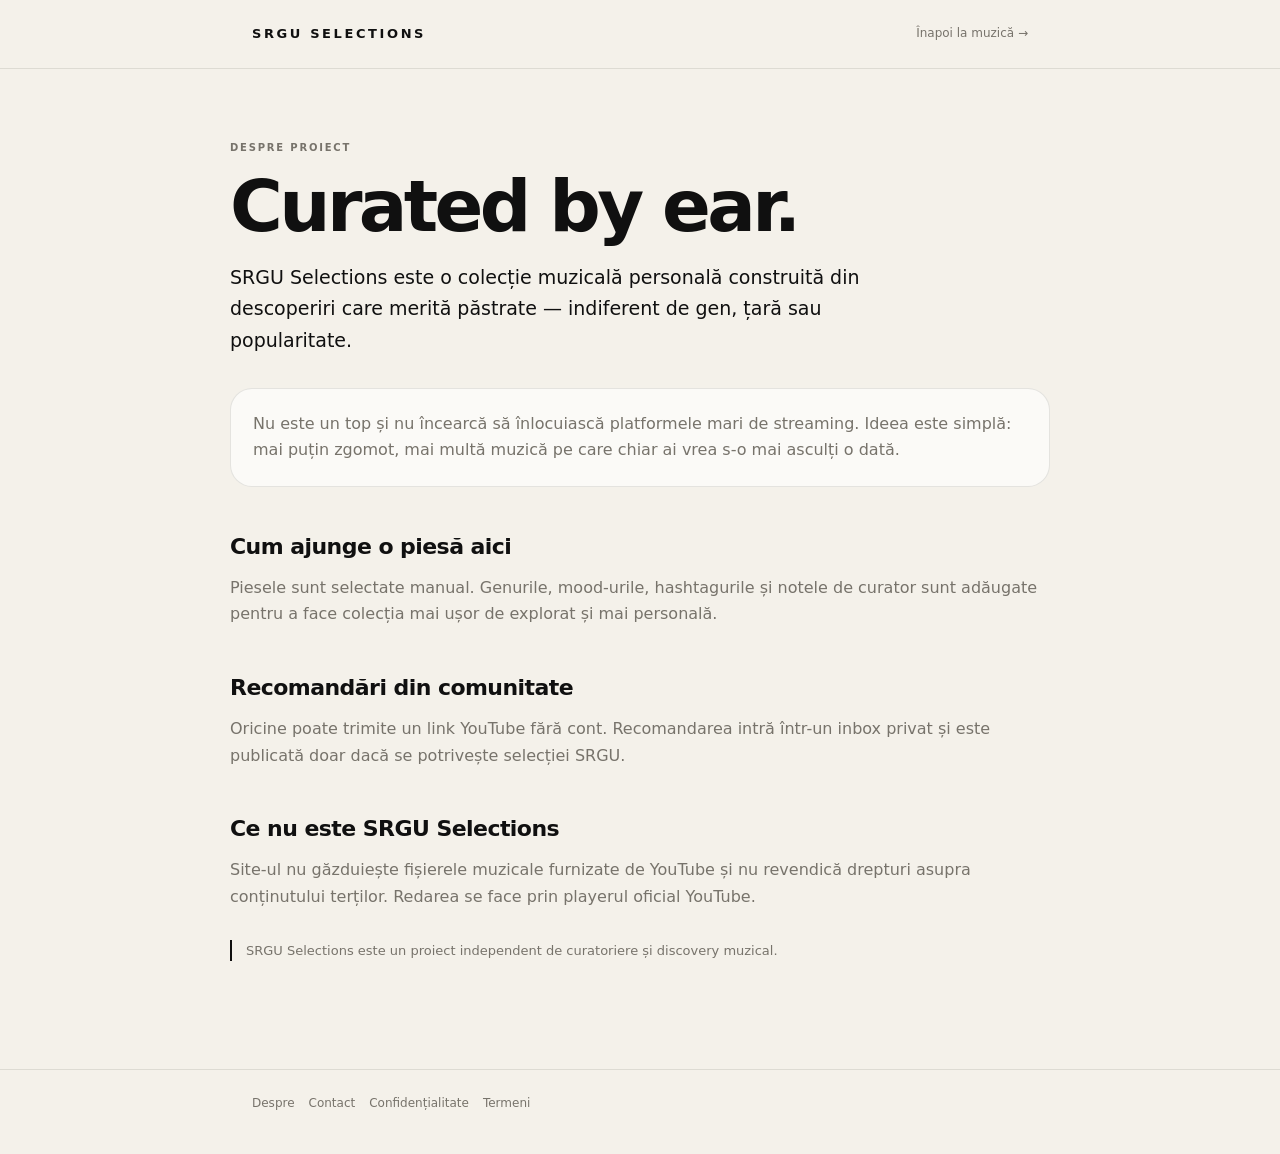
<file: about.html>
<!doctype html><html lang="ro"><head><meta charset="utf-8"><meta name="viewport" content="width=device-width,initial-scale=1"><meta name="theme-color" content="#f4f1ea"><title>Despre — SRGU Selections</title><meta name="description" content="Despre SRGU Selections — selecție muzicală curatoriată după ureche, nu după algoritm."><link rel="stylesheet" href="/legal.css"></head><body><header class="legal-top"><div class="legal-shell legal-top-in"><a class="legal-brand" href="/">SRGU SELECTIONS</a><a class="legal-home" href="/">Înapoi la muzică →</a></div></header><main class="legal-shell legal-main"><span class="legal-kicker">Despre proiect</span><h1>Curated by ear.</h1><p class="lead">SRGU Selections este o colecție muzicală personală construită din descoperiri care merită păstrate — indiferent de gen, țară sau popularitate.</p><div class="legal-card"><p>Nu este un top și nu încearcă să înlocuiască platformele mari de streaming. Ideea este simplă: mai puțin zgomot, mai multă muzică pe care chiar ai vrea s-o mai asculți o dată.</p></div><h2>Cum ajunge o piesă aici</h2><p>Piesele sunt selectate manual. Genurile, mood-urile, hashtagurile și notele de curator sunt adăugate pentru a face colecția mai ușor de explorat și mai personală.</p><h2>Recomandări din comunitate</h2><p>Oricine poate trimite un link YouTube fără cont. Recomandarea intră într-un inbox privat și este publicată doar dacă se potrivește selecției SRGU.</p><h2>Ce nu este SRGU Selections</h2><p>Site-ul nu găzduiește fișierele muzicale furnizate de YouTube și nu revendică drepturi asupra conținutului terților. Redarea se face prin playerul oficial YouTube.</p><p class="legal-note">SRGU Selections este un proiect independent de curatoriere și discovery muzical.</p></main><footer class="legal-footer"><div class="legal-shell"><div class="legal-links"><a href="/about.html">Despre</a><a href="/contact.html">Contact</a><a href="/privacy.html">Confidențialitate</a><a href="/terms.html">Termeni</a></div></div></footer><script>try{document.documentElement.dataset.theme=JSON.parse(localStorage.getItem('srgu_theme_v1')||'"light"')}catch{}</script></body></html>
</file>
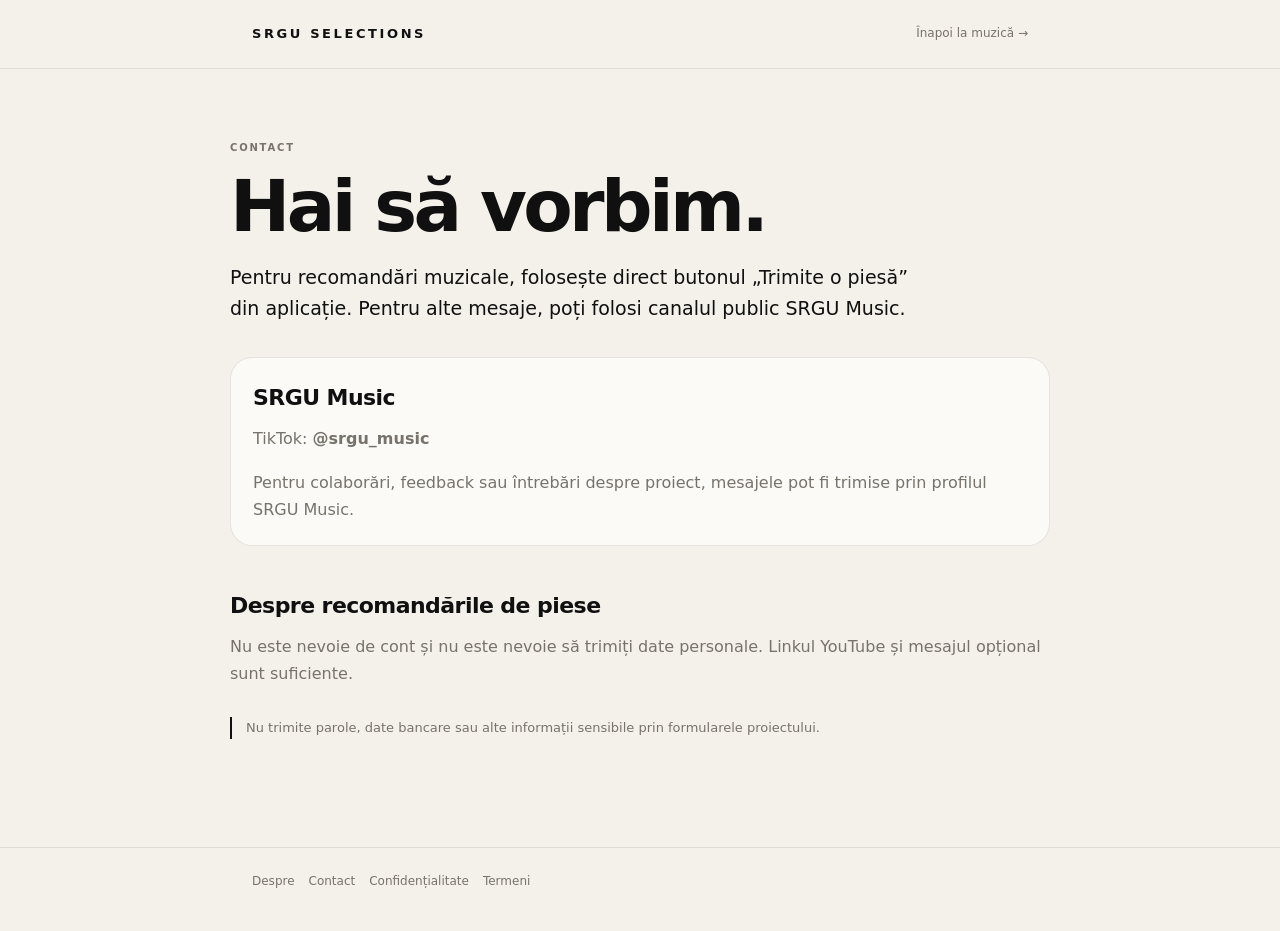
<file: contact.html>
<!doctype html><html lang="ro"><head><meta charset="utf-8"><meta name="viewport" content="width=device-width,initial-scale=1"><meta name="theme-color" content="#f4f1ea"><title>Contact — SRGU Selections</title><meta name="description" content="Contact SRGU Selections."><link rel="stylesheet" href="/legal.css"></head><body><header class="legal-top"><div class="legal-shell legal-top-in"><a class="legal-brand" href="/">SRGU SELECTIONS</a><a class="legal-home" href="/">Înapoi la muzică →</a></div></header><main class="legal-shell legal-main"><span class="legal-kicker">Contact</span><h1>Hai să vorbim.</h1><p class="lead">Pentru recomandări muzicale, folosește direct butonul „Trimite o piesă” din aplicație. Pentru alte mesaje, poți folosi canalul public SRGU Music.</p><div class="legal-card"><h2 style="margin-top:0">SRGU Music</h2><p>TikTok: <strong>@srgu_music</strong></p><p>Pentru colaborări, feedback sau întrebări despre proiect, mesajele pot fi trimise prin profilul SRGU Music.</p></div><h2>Despre recomandările de piese</h2><p>Nu este nevoie de cont și nu este nevoie să trimiți date personale. Linkul YouTube și mesajul opțional sunt suficiente.</p><p class="legal-note">Nu trimite parole, date bancare sau alte informații sensibile prin formularele proiectului.</p></main><footer class="legal-footer"><div class="legal-shell"><div class="legal-links"><a href="/about.html">Despre</a><a href="/contact.html">Contact</a><a href="/privacy.html">Confidențialitate</a><a href="/terms.html">Termeni</a></div></div></footer><script>try{document.documentElement.dataset.theme=JSON.parse(localStorage.getItem('srgu_theme_v1')||'"light"')}catch{}</script></body></html>
</file>
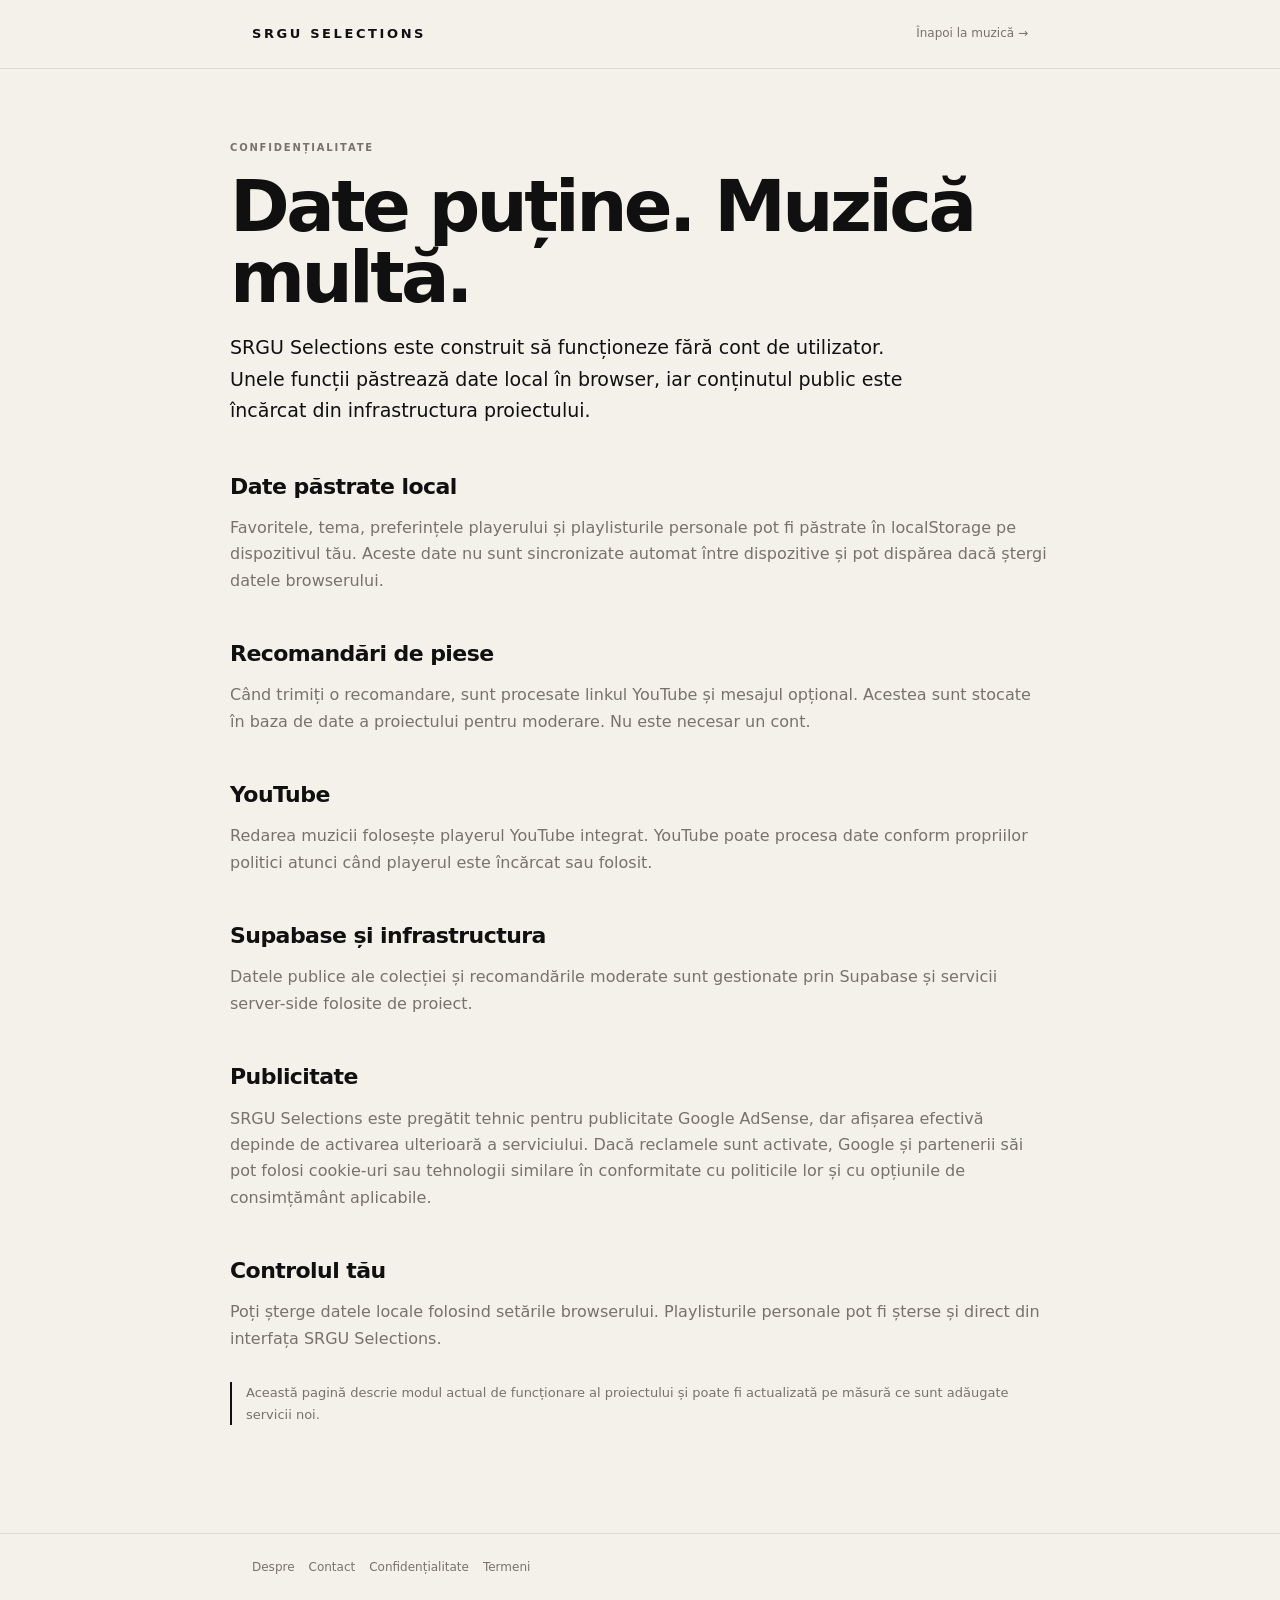
<file: privacy.html>
<!doctype html><html lang="ro"><head><meta charset="utf-8"><meta name="viewport" content="width=device-width,initial-scale=1"><meta name="theme-color" content="#f4f1ea"><title>Confidențialitate — SRGU Selections</title><meta name="description" content="Politica de confidențialitate SRGU Selections."><link rel="stylesheet" href="/legal.css"></head><body><header class="legal-top"><div class="legal-shell legal-top-in"><a class="legal-brand" href="/">SRGU SELECTIONS</a><a class="legal-home" href="/">Înapoi la muzică →</a></div></header><main class="legal-shell legal-main"><span class="legal-kicker">Confidențialitate</span><h1>Date puține. Muzică multă.</h1><p class="lead">SRGU Selections este construit să funcționeze fără cont de utilizator. Unele funcții păstrează date local în browser, iar conținutul public este încărcat din infrastructura proiectului.</p><h2>Date păstrate local</h2><p>Favoritele, tema, preferințele playerului și playlisturile personale pot fi păstrate în localStorage pe dispozitivul tău. Aceste date nu sunt sincronizate automat între dispozitive și pot dispărea dacă ștergi datele browserului.</p><h2>Recomandări de piese</h2><p>Când trimiți o recomandare, sunt procesate linkul YouTube și mesajul opțional. Acestea sunt stocate în baza de date a proiectului pentru moderare. Nu este necesar un cont.</p><h2>YouTube</h2><p>Redarea muzicii folosește playerul YouTube integrat. YouTube poate procesa date conform propriilor politici atunci când playerul este încărcat sau folosit.</p><h2>Supabase și infrastructura</h2><p>Datele publice ale colecției și recomandările moderate sunt gestionate prin Supabase și servicii server-side folosite de proiect.</p><h2>Publicitate</h2><p>SRGU Selections este pregătit tehnic pentru publicitate Google AdSense, dar afișarea efectivă depinde de activarea ulterioară a serviciului. Dacă reclamele sunt activate, Google și partenerii săi pot folosi cookie-uri sau tehnologii similare în conformitate cu politicile lor și cu opțiunile de consimțământ aplicabile.</p><h2>Controlul tău</h2><p>Poți șterge datele locale folosind setările browserului. Playlisturile personale pot fi șterse și direct din interfața SRGU Selections.</p><p class="legal-note">Această pagină descrie modul actual de funcționare al proiectului și poate fi actualizată pe măsură ce sunt adăugate servicii noi.</p></main><footer class="legal-footer"><div class="legal-shell"><div class="legal-links"><a href="/about.html">Despre</a><a href="/contact.html">Contact</a><a href="/privacy.html">Confidențialitate</a><a href="/terms.html">Termeni</a></div></div></footer><script>try{document.documentElement.dataset.theme=JSON.parse(localStorage.getItem('srgu_theme_v1')||'"light"')}catch{}</script></body></html>
</file>
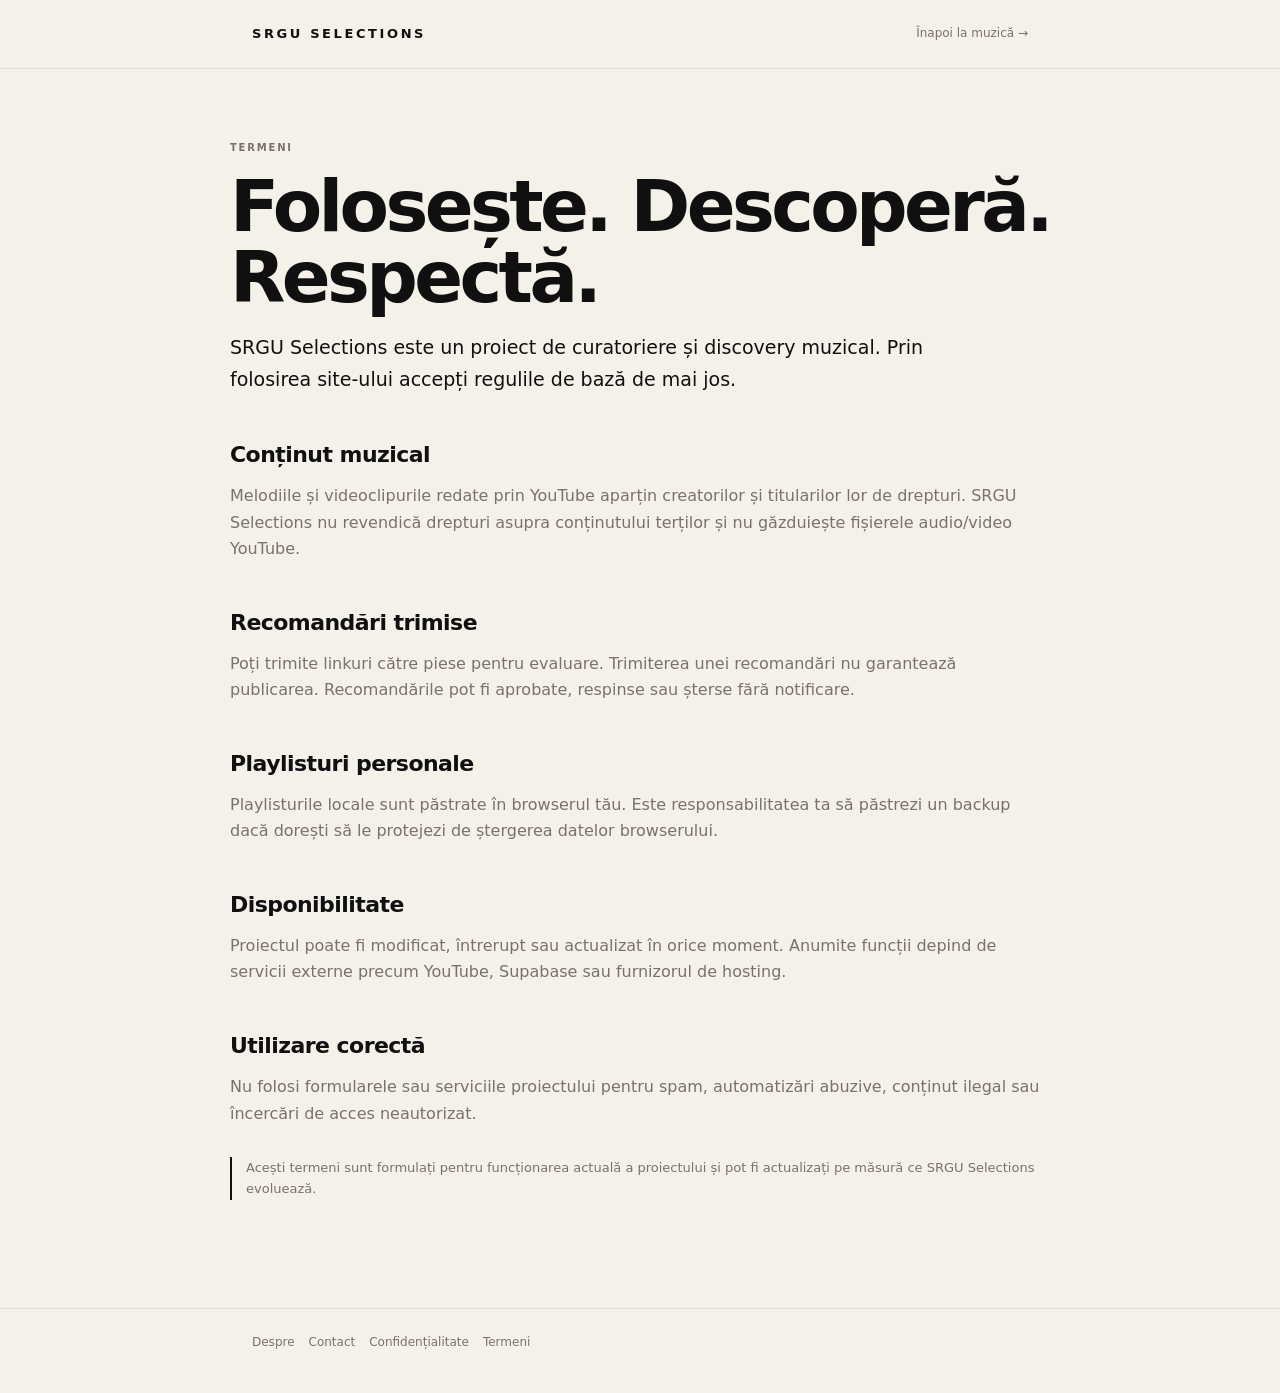
<file: terms.html>
<!doctype html><html lang="ro"><head><meta charset="utf-8"><meta name="viewport" content="width=device-width,initial-scale=1"><meta name="theme-color" content="#f4f1ea"><title>Termeni — SRGU Selections</title><meta name="description" content="Termeni de utilizare SRGU Selections."><link rel="stylesheet" href="/legal.css"></head><body><header class="legal-top"><div class="legal-shell legal-top-in"><a class="legal-brand" href="/">SRGU SELECTIONS</a><a class="legal-home" href="/">Înapoi la muzică →</a></div></header><main class="legal-shell legal-main"><span class="legal-kicker">Termeni</span><h1>Folosește. Descoperă. Respectă.</h1><p class="lead">SRGU Selections este un proiect de curatoriere și discovery muzical. Prin folosirea site-ului accepți regulile de bază de mai jos.</p><h2>Conținut muzical</h2><p>Melodiile și videoclipurile redate prin YouTube aparțin creatorilor și titularilor lor de drepturi. SRGU Selections nu revendică drepturi asupra conținutului terților și nu găzduiește fișierele audio/video YouTube.</p><h2>Recomandări trimise</h2><p>Poți trimite linkuri către piese pentru evaluare. Trimiterea unei recomandări nu garantează publicarea. Recomandările pot fi aprobate, respinse sau șterse fără notificare.</p><h2>Playlisturi personale</h2><p>Playlisturile locale sunt păstrate în browserul tău. Este responsabilitatea ta să păstrezi un backup dacă dorești să le protejezi de ștergerea datelor browserului.</p><h2>Disponibilitate</h2><p>Proiectul poate fi modificat, întrerupt sau actualizat în orice moment. Anumite funcții depind de servicii externe precum YouTube, Supabase sau furnizorul de hosting.</p><h2>Utilizare corectă</h2><p>Nu folosi formularele sau serviciile proiectului pentru spam, automatizări abuzive, conținut ilegal sau încercări de acces neautorizat.</p><p class="legal-note">Acești termeni sunt formulați pentru funcționarea actuală a proiectului și pot fi actualizați pe măsură ce SRGU Selections evoluează.</p></main><footer class="legal-footer"><div class="legal-shell"><div class="legal-links"><a href="/about.html">Despre</a><a href="/contact.html">Contact</a><a href="/privacy.html">Confidențialitate</a><a href="/terms.html">Termeni</a></div></div></footer><script>try{document.documentElement.dataset.theme=JSON.parse(localStorage.getItem('srgu_theme_v1')||'"light"')}catch{}</script></body></html>
</file>
<file: legal.css>
:root{--bg:#f4f1ea;--surface:#fbfaf7;--ink:#101010;--mut:#77736b;--line:rgba(22,20,17,.1);--soft:#ece8df}html[data-theme="dark"]{--bg:#090909;--surface:#111112;--ink:#f5f5f3;--mut:#969493;--line:rgba(255,255,255,.09);--soft:#171718;color-scheme:dark}*{box-sizing:border-box}body{margin:0;background:var(--bg);color:var(--ink);font:400 16px/1.65 Inter,ui-sans-serif,system-ui,-apple-system,BlinkMacSystemFont,"Segoe UI",sans-serif;-webkit-font-smoothing:antialiased}.legal-shell{width:min(100%,820px);margin:auto;padding:0 22px}.legal-top{position:sticky;top:0;z-index:20;background:color-mix(in srgb,var(--bg) 88%,transparent);backdrop-filter:blur(20px);border-bottom:1px solid var(--line)}.legal-top-in{height:68px;display:flex;align-items:center;justify-content:space-between}.legal-brand{font-weight:800;letter-spacing:.2em;font-size:13px;color:inherit;text-decoration:none}.legal-home{font-size:12px;color:var(--mut);text-decoration:none}.legal-home:hover{color:var(--ink)}.legal-main{padding:64px 0 90px}.legal-kicker{font-size:10px;font-weight:800;letter-spacing:.18em;text-transform:uppercase;color:var(--mut)}h1{font-size:clamp(38px,8vw,72px);line-height:.98;letter-spacing:-.05em;margin:12px 0 20px}h2{font-size:22px;letter-spacing:-.025em;margin:42px 0 10px}p{margin:0 0 18px;color:var(--mut)}.lead{font-size:19px;color:var(--ink);max-width:700px}.legal-card{margin-top:32px;padding:22px;border:1px solid var(--line);border-radius:22px;background:var(--surface)}.legal-card p:last-child{margin-bottom:0}.legal-list{padding-left:20px;color:var(--mut)}.legal-list li{margin:8px 0}.legal-note{font-size:13px;color:var(--mut);border-left:2px solid var(--ink);padding-left:14px;margin-top:30px}.legal-footer{border-top:1px solid var(--line);padding:24px 0 40px;color:var(--mut);font-size:12px}.legal-links{display:flex;flex-wrap:wrap;gap:14px}.legal-links a{color:inherit;text-decoration:none}.legal-links a:hover{color:var(--ink)}@media(max-width:560px){.legal-main{padding-top:42px}.legal-top-in{height:62px}.legal-brand{font-size:11px;letter-spacing:.16em}}
</file>
